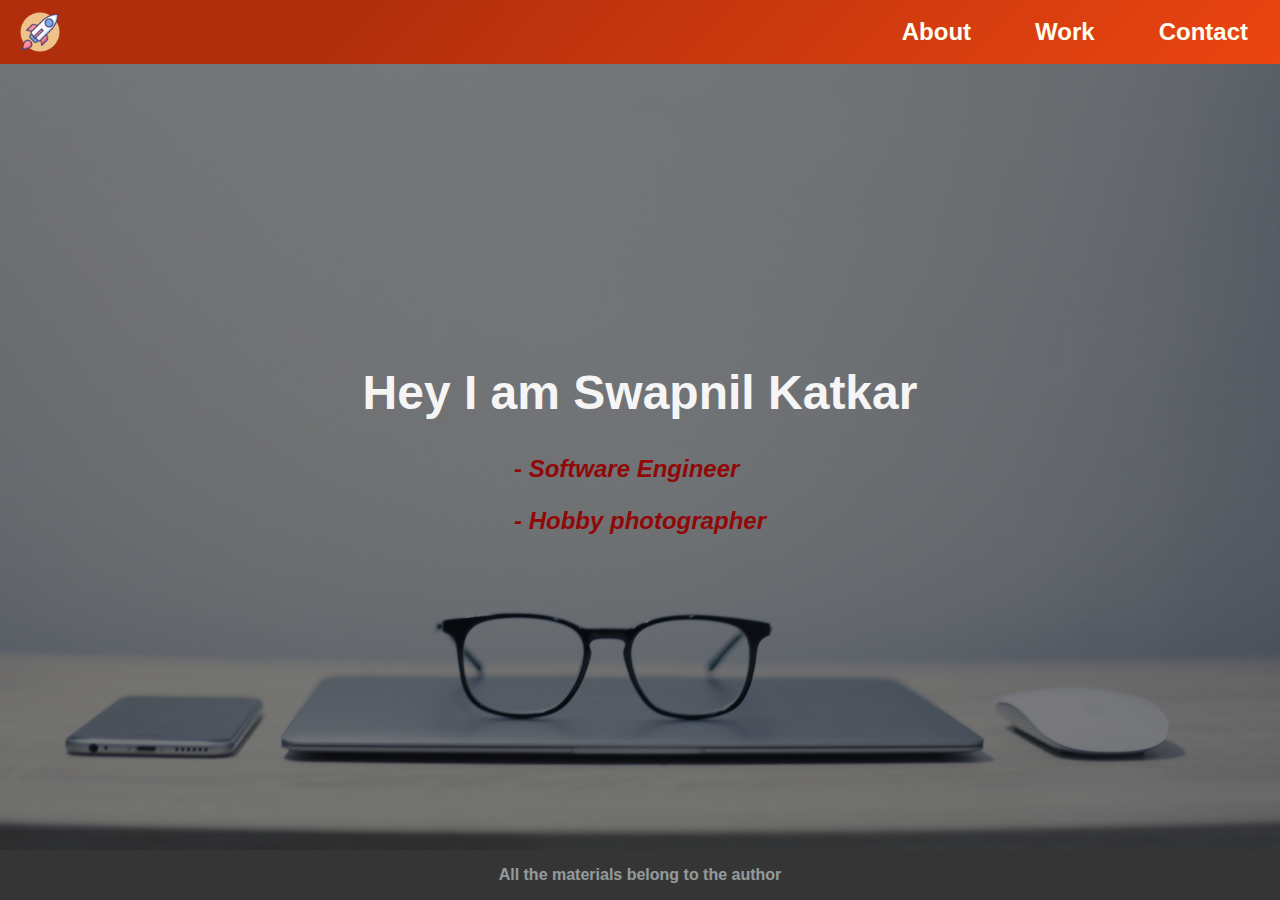
<file: index.html>
<!DOCTYPE html>
<html lang="en">

    <head>
        <meta charset="UTF-8">
        <meta name="viewport" content="width=device-width, initial-scale=1.0">
        <meta http-equiv="X-UA-Compatible" content="ie=edge">
        <link rel="shortcut icon" href="images/resume.png">
        <title>Personal portfolio</title>
        <link href="https://fonts.googleapis.com/css?family=Anton|Montserrat:400,700" rel="stylesheet">
        <link rel="stylesheet" href="shared.css">
        <link rel="stylesheet" href="main.css">
    </head>

    <body onresize="screen_resize()">
        <div class="backdrop"></div>
        <header class="main-header">
            <div>
                <button class="toggle-button">
                    <span class="toggle-button__bar"></span>
                    <span class="toggle-button__bar"></span>
                    <span class="toggle-button__bar"></span>
                </button>
                <a href="index.html" class="main-header__brand">
                    <img src="images/resume.png" alt="myResume">
                </a>
            </div>
            <!-- <div class="app-menu">
                <a href="index.html" class="menu_link">About</a>
                <a href="./work/index.html" class="menu_link">Work</a>
                <a href="./contact/index.html" class="menu_link">Contact</a>
            </div> -->
            <nav class="main-nav">
                <ul class="main-nav__items">
                    <li class="main-nav__item">
                        <a href="index.html" class="menu_link">About</a>
                    </li>
                    <li class="main-nav__item">
                        <a href="./work/index.html" class="menu_link">Work</a>
                    </li>
                    <li class="main-nav__item">
                        <a href="./contact/index.html" class="menu_link">Contact</a>
                    </li>
                </ul>
            </nav>
        </header>
        <nav class="mobile-nav">
            <ul class="mobile-nav__items">
                <li class="mobile-nav__item">
                    <img src="images/resume.png" style="height: 5rem;"/>
                </li>
                <li class="mobile-nav__item">
                    <a href="./index.html">About</a>
                </li>
                <li class="mobile-nav__item">
                    <a href="work/index.html">Work</a>
                </li>
                <li class="mobile-nav__item">
                    <a href="contact/index.html">Contact</a>
                </li>
            </ul>
        </nav>
        <main>
            <div class="hero-image">
                <div class="main__content">
                    <div class="user-name">Hey I am Swapnil Katkar</div>
                    <div class="job-position">
                        <p>- Software Engineer</p>
                        <p>- Hobby photographer</p>
                    </div>
                </div>
            </div>
        </main>
        <footer class="main-footer">
            <!-- <a href="#">Support</a>
            <a href="#">Contact Us</a> -->
            <p style="color: azure;opacity: 0.5;"> All the materials belong to the author</p>
        </footer>
        <script src="shared.js"></script>
    </body>

</html>
</file>
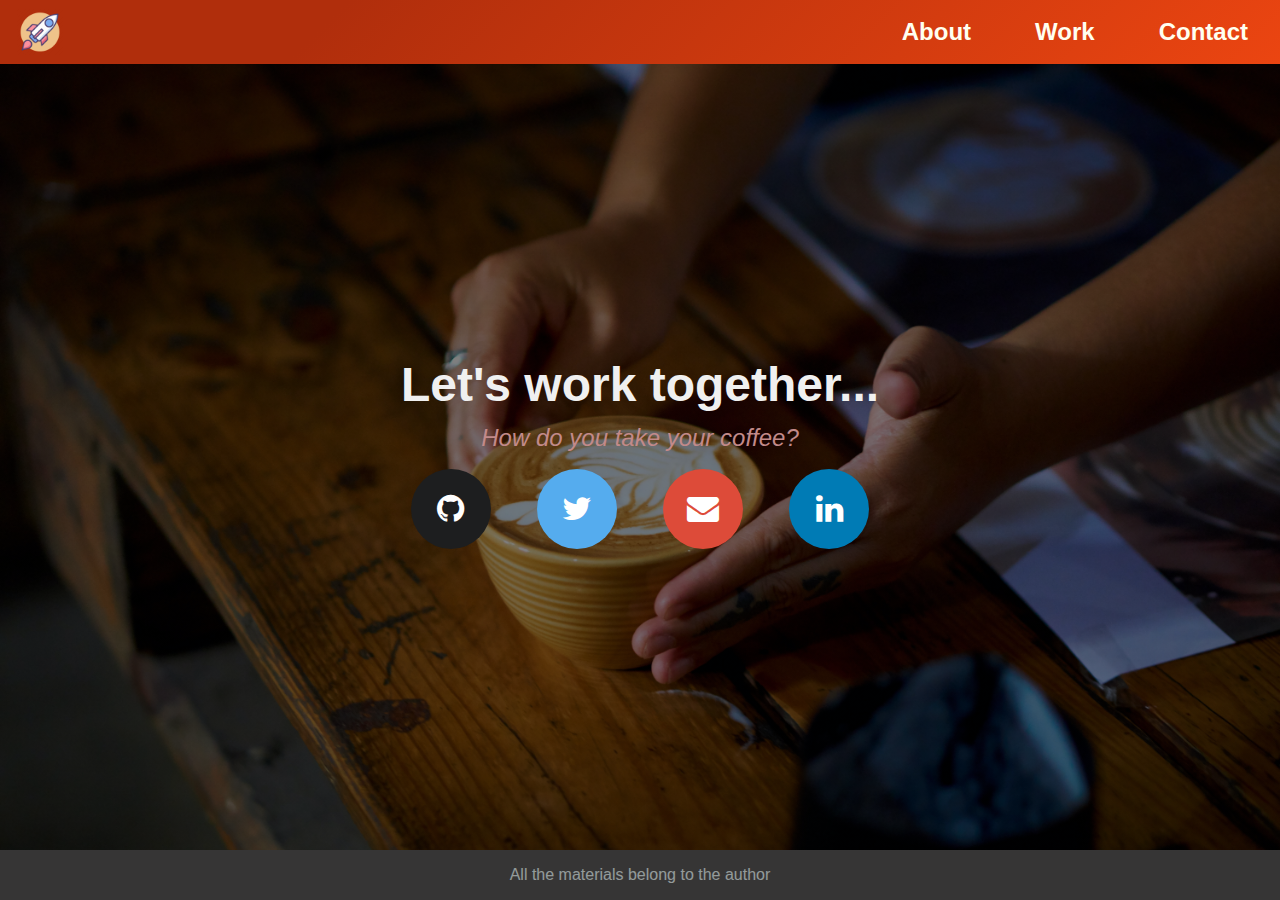
<file: contact/index.html>
<!DOCTYPE html>
<html lang="en">

    <head>
        <meta charset="UTF-8">
        <meta name="viewport" content="width=device-width, initial-scale=1.0">
        <meta http-equiv="X-UA-Compatible" content="ie=edge">
        <link rel="shortcut icon" href="../images/resume.png">
        <title>Personal portfolio</title>
        <link href="https://fonts.googleapis.com/css?family=Anton|Montserrat:400,700" rel="stylesheet">
        <link rel="stylesheet" href="https://cdnjs.cloudflare.com/ajax/libs/font-awesome/4.7.0/css/font-awesome.min.css">
        <link rel="stylesheet" href="../shared.css">
        <link rel="stylesheet" href="contact.css">
    </head>

    <body>
        <div class="backdrop"></div>
        <header class="main-header">
            <div>
                <button class="toggle-button">
                    <span class="toggle-button__bar"></span>
                    <span class="toggle-button__bar"></span>
                    <span class="toggle-button__bar"></span>
                </button>
                <a href="../index.html" class="main-header__brand">
                    <img src="../images/resume.png" alt="myResume">
                </a>
            </div>
            <!-- <div class="app-menu">
                <a href="../index.html" class="menu_link">About</a>
                <a href="./work/index.html" class="menu_link">Work</a>
                <a href="index.html" class="menu_link">Contact</a>
            </div> -->
            <nav class="main-nav">
                <ul class="main-nav__items">
                    <li class="main-nav__item">
                        <a href="../index.html" class="menu_link">About</a>
                    </li>
                    <li class="main-nav__item">
                        <a href="../work/index.html" class="menu_link">Work</a>
                    </li>
                    <li class="main-nav__item">
                        <a href="index.html" class="menu_link">Contact</a>
                    </li>
                </ul>
            </nav>
        </header>
        <nav class="mobile-nav">
            <ul class="mobile-nav__items">
                <li class="mobile-nav__item">
                    <img src="../images/resume.png" style="height: 5rem;"/>
                </li>
                <li class="mobile-nav__item">
                    <a href="../index.html" class="menu_link">About</a>
                </li>
                <li class="mobile-nav__item">
                    <a href="../work/index.html" class="menu_link">Work</a>
                </li>
                <li class="mobile-nav__item mobile-nav__item--cta">
                    <a href="index.html" class="menu_link">Contact</a>
                </li>
            </ul>
        </nav>
        <main>
            <div class="hero-image">
                <div class="main__content">
                    <div class="greeting__header">Let's work together...</div>
                    <div class="greeting__main">How do you take your coffee?</div>
                    <ul class="contact__links">
                        <li class="contact__link">
                            <a href="https://github.com/skatkar" target="_blank" class="fa fa-github" title="GitHub"></a>
                        </li>
                        <li class="contact__link">
                            <a href="https://twitter.com/skatkar225" target="_blank" class="fa fa-twitter" title="Twitter"></a>
                        </li>
                        <li class="contact__link">
                            <a href="mailto:skatkar225@gmail.com" target="_blank" class="fa fa-envelope" title="Email"></a>
                        </li>
                        <li class="contact__link">
                            <a href="https://linkedin.com/in/skatkar225" target="_blank" class="fa fa-linkedin" title="LinkedIn"></a>
                        </li>
                    </ul>
                </div>
            </div>
        </main>
        <footer class="main-footer">
            <!-- <a href="#">Support</a>
            <a href="#">Contact Us</a> -->
            <p style="color: azure;opacity: 0.5;"> All the materials belong to the author</p>
        </footer>
        <script src="../shared.js"></script>
    </body>

</html>
</file>
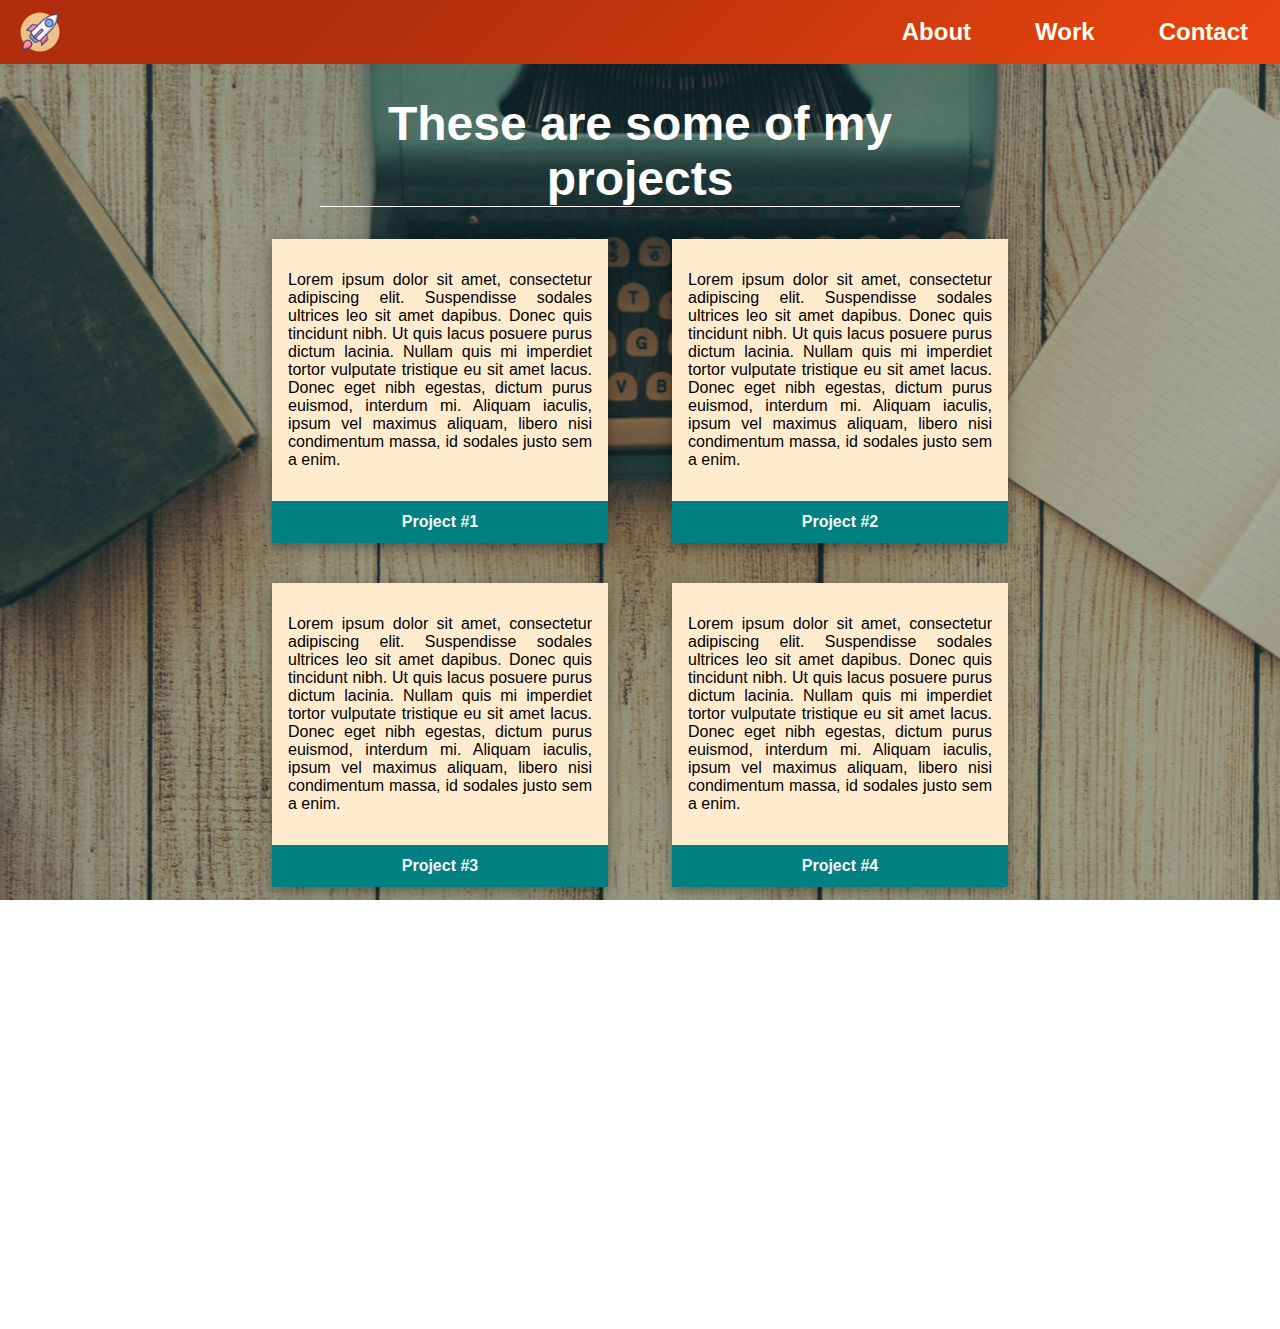
<file: work/index.html>
<!-- https://www.jamf.com/products/jamf-pro/ -->
<!DOCTYPE html>
<html lang="en">

    <head>
        <meta charset="UTF-8">
        <meta name="viewport" content="width=device-width, initial-scale=1.0">
        <meta http-equiv="X-UA-Compatible" content="ie=edge">
        <link rel="shortcut icon" href="../images/resume.png">
        <title>Personal portfolio</title>
        <link href="https://fonts.googleapis.com/css?family=Anton|Montserrat:400,700" rel="stylesheet">
        <link rel="stylesheet" href="../shared.css">
        <link rel="stylesheet" href="work.css">
    </head>

    <body onresize="screen_resize()">
        <div class="backdrop"></div>
        <header class="main-header">
            <div>
                <button class="toggle-button">
                    <span class="toggle-button__bar"></span>
                    <span class="toggle-button__bar"></span>
                    <span class="toggle-button__bar"></span>
                </button>
                <a href="../index.html" class="main-header__brand">
                    <img src="../images/resume.png" alt="myResume">
                </a>
            </div>
            <!-- <div class="app-menu">
                <a href="index.html" class="menu_link">About</a>
                <a href="./work/index.html" class="menu_link">Work</a>
                <a href="./contact/index.html" class="menu_link">Contact</a>
            </div> -->
            <nav class="main-nav">
                <ul class="main-nav__items">
                    <li class="main-nav__item">
                        <a href="../index.html" class="menu_link">About</a>
                    </li>
                    <li class="main-nav__item">
                        <a href="index.html" class="menu_link">Work</a>
                    </li>
                    <li class="main-nav__item">
                        <a href="../contact/index.html" class="menu_link">Contact</a>
                    </li>
                </ul>
            </nav>
        </header>
        <nav class="mobile-nav">
            <ul class="mobile-nav__items">
                <li class="mobile-nav__item">
                    <img src="../images/resume.png" style="height: 5rem;"/>
                </li>
                <li class="mobile-nav__item">
                    <a href="../index.html" class="menu_link">About</a>
                </li>
                <li class="mobile-nav__item">
                    <a href="index.html" class="menu_link">Work</a>
                </li>
                <li class="mobile-nav__item">
                    <a href="../contact/index.html" class="menu_link">Contact</a>
                </li>
            </ul>
        </nav>
        <main>
            <div class="hero-image">
                <div class="main-content">
                    <h2 class="projects-section-header">These are some of my projects</h2>
                    <div class="main-content__items">
                        <ul class="main-content__item">
                            <li>
                                <p>Lorem ipsum dolor sit amet, consectetur adipiscing elit. Suspendisse sodales ultrices leo sit amet dapibus. 
                                    Donec quis tincidunt nibh. Ut quis lacus posuere purus dictum lacinia. Nullam quis mi imperdiet tortor vulputate tristique eu sit amet lacus. 
                                    Donec eget nibh egestas, dictum purus euismod, interdum mi. Aliquam iaculis, 
                                    ipsum vel maximus aliquam, libero nisi condimentum massa, id sodales justo sem a enim. 
                                </p>
                            </li>
                            <li><a href="" target="_blank" class="main-content__item--link">Project #1</a></li>
                        </ul>
                        <ul class="main-content__item">
                            <li>
                                <p>Lorem ipsum dolor sit amet, consectetur adipiscing elit. Suspendisse sodales ultrices leo sit amet dapibus. 
                                    Donec quis tincidunt nibh. Ut quis lacus posuere purus dictum lacinia. Nullam quis mi imperdiet tortor vulputate tristique eu sit amet lacus. 
                                    Donec eget nibh egestas, dictum purus euismod, interdum mi. Aliquam iaculis, 
                                    ipsum vel maximus aliquam, libero nisi condimentum massa, id sodales justo sem a enim. 
                                </p>
                            </li>
                            <li><a href="" target="_blank" class="main-content__item--link">Project #2</a></li>
                        </ul>
                        <ul class="main-content__item">
                            <li>
                                <p>Lorem ipsum dolor sit amet, consectetur adipiscing elit. Suspendisse sodales ultrices leo sit amet dapibus. 
                                    Donec quis tincidunt nibh. Ut quis lacus posuere purus dictum lacinia. Nullam quis mi imperdiet tortor vulputate tristique eu sit amet lacus. 
                                    Donec eget nibh egestas, dictum purus euismod, interdum mi. Aliquam iaculis, 
                                    ipsum vel maximus aliquam, libero nisi condimentum massa, id sodales justo sem a enim. 
                                </p>
                            </li>
                            <li><a href="" target="_blank" class="main-content__item--link">Project #3</a></li>
                        </ul>
                        <ul class="main-content__item">
                            <li>
                                <p>Lorem ipsum dolor sit amet, consectetur adipiscing elit. Suspendisse sodales ultrices leo sit amet dapibus. 
                                    Donec quis tincidunt nibh. Ut quis lacus posuere purus dictum lacinia. Nullam quis mi imperdiet tortor vulputate tristique eu sit amet lacus. 
                                    Donec eget nibh egestas, dictum purus euismod, interdum mi. Aliquam iaculis, 
                                    ipsum vel maximus aliquam, libero nisi condimentum massa, id sodales justo sem a enim. 
                                </p>
                            </li>
                            <li><a href="" target="_blank" class="main-content__item--link">Project #4</a></li>
                        </ul>
                        <ul class="main-content__item">
                            <li>
                                <p>Lorem ipsum dolor sit amet, consectetur adipiscing elit. Suspendisse sodales ultrices leo sit amet dapibus. 
                                    Donec quis tincidunt nibh. Ut quis lacus posuere purus dictum lacinia. Nullam quis mi imperdiet tortor vulputate tristique eu sit amet lacus. 
                                    Donec eget nibh egestas, dictum purus euismod, interdum mi. Aliquam iaculis, 
                                    ipsum vel maximus aliquam, libero nisi condimentum massa, id sodales justo sem a enim. 
                                </p>
                            </li>
                            <li><a href="" target="_blank" class="main-content__item--link">Project #5</a></li>
                        </ul>
                        <ul class="main-content__item">
                            <li>
                                <p>Lorem ipsum dolor sit amet, consectetur adipiscing elit. Suspendisse sodales ultrices leo sit amet dapibus. 
                                    Donec quis tincidunt nibh. Ut quis lacus posuere purus dictum lacinia. Nullam quis mi imperdiet tortor vulputate tristique eu sit amet lacus. 
                                    Donec eget nibh egestas, dictum purus euismod, interdum mi. Aliquam iaculis, 
                                    ipsum vel maximus aliquam, libero nisi condimentum massa, id sodales justo sem a enim. 
                                </p>
                            </li>
                            <li><a href="" target="_blank" class="main-content__item--link">Project #6</a></li>
                        </ul>
                    </div>
                </div>
            </div>
        </main>
        <footer class="main-footer">
            <p style="color: azure;opacity: 0.5;"> All the materials belong to the author</p>
        </footer>
        <script src="../shared.js"></script>
    </body>

</html>
</file>
<file: shared.css>
* {
    box-sizing: border-box;
}

html, body {
    height: 100%;
    width: 100%;
    margin: 0px;
    padding: 0px;
    overflow-x: hidden;
}

body {
    font-family: Verdana, Geneva, Tahoma, sans-serif;
    display: grid;
    grid-template-rows: 4rem auto fit-content(3rem);
    grid-template-areas: "header"
                        "main"
                        "footer";
    /* height: 100%; */
    
    /* If this value is not set then there will be a small whitespace along all the direction 
     * That will be the default margin: 8px  
     */
    /* margin: 1px;  */
}

.backdrop {
    position: fixed;
    display: none;
    top: 0;
    left: 0;
    z-index: 100;
    width: 100vw;
    height: 100vh;
    background: rgba(0, 0, 0, 0.5);
}

.main-header {
    grid-area: header;
    /* background: #be3144; */
    background-color: #eb4511;
    background-image: linear-gradient(315deg, #eb4511 0%, #b02e0c 74%);

    display: flex;
    justify-content: space-between;
    align-items: center;
}

.toggle-button {
    width: 3rem;
    background: transparent;
    border: none;
    cursor: pointer;
    padding-top: 0;
    padding-bottom: 0;
    vertical-align: middle;
}

.toggle-button:focus {
    outline: none;
}

.toggle-button__bar {
    width: 100%;
    height: 0.3rem;
    background: rgb(223, 223, 236);
    display: block;
    margin: 0.6rem 0;
}

main {
    grid-area: main;
    background-color: #303841;
    /* border-bottom: 0.25rem solid #be3144; */
}

/* .main-header__brand {
    text-decoration: none;
    font-weight: bold;
    display: inline-block;
    vertical-align: middle;
} */

.main-header__brand img {
    height: 3rem;
    vertical-align: middle;
    margin: 1rem;
}

.main-footer {
    grid-area: footer;
    /* background: dimgrey; */
    background-color: rgb(54, 53, 53);
    
    padding: 0;
    display: flex;
    flex-direction: column;
    justify-content: center;
    align-items: center;
    
}

.main-nav {
    display: none;
}

.main-nav__items {
    list-style: none;
    display: flex;
}

.main-nav__items a:hover {
    background-color: khaki;
}

.mobile-nav {
    display: none;
    position: fixed;
    z-index: 101;
    top: 0;
    left: 0;
    background: white;
    width: 80%;
    height: 100vh;
}
  
.mobile-nav__items {
    width: 90%;
    height: 100%;
    list-style: none;
    margin: 0 auto;
    padding: 0;
    display: flex;
    flex-direction: column;
    justify-content: center;
    align-items: center;
}
  
.mobile-nav__item {
    margin: 2rem 0;
}
  
.mobile-nav__item a {
    font-size: 1.5rem;
    color: black;
    text-decoration: none;
    font-weight: bold;
}

.app-menu {
    display: none;
}

.main-footer a {
    margin: 0.3rem 0;
}

.main-nav__items a {
    text-decoration: none;
    color: ivory;
    font-weight: bold;
    
}

a:hover {
    color: blueviolet;
    text-decoration: underline;
    transform: scale(1.05);
}

.menu_link {
    padding: 2rem;
    font-size: 1.5rem;
}

.menu_link:hover {
    text-decoration: none;
}

.app-menu a:hover {
    background-color: khaki;
}

.open {
    display: block !important;
}
@media (min-width: 40rem) {
    .toggle-button {
        display: none;
    }

    .app-menu {
        display: flex;
        justify-content: space-around;
        width: 25%;
        /* margin-right: 1rem; */
    }

    .main-nav {
        display: flex;
    }

    .main-footer {
        flex-direction: row;
    }

    .main-footer a {
        margin: 0 0.5rem;
        
    }
}
</file>
<file: main.css>
.hero-image {
    background-image: linear-gradient(rgba(0, 0, 0, 0.5), rgba(0, 0, 0, 0.5)), url("images/desk.jpg");
    height: 100%;
    background-position: center;
    background-repeat: no-repeat;
    background-size: cover;
    position: relative;
}

p {
    font-weight: bold;
}

.app-logo {
    height: 2.5rem;
    vertical-align: middle;
}

.main__content {
    display: flex;
    flex-direction: column;
    justify-content: center;
    align-items: center;
    height: 100%;
    width: 100vw;
}

.main-footer {
    /* display: none; */
}
.user-name{
    font-weight: bold;
    color: whitesmoke;
    font-size: 3rem;
    line-height: 1.6;
    text-align: center;
}

.job-position {
    font-size: 1.5rem;
    font-style: italic;
    color:rgb(144, 8, 8);
    /* position: absolute;
    right: -12rem; */
}
</file>
<file: contact/contact.css>
.hero-image {
    background-image: linear-gradient(rgba(0, 0, 0, 0.5), rgba(0, 0, 0, 0.5)), url("../images/coffee5.jpg");
    height: 100%;
    background-position: center;
    background-repeat: no-repeat;
    background-size: cover;
    position: relative;
  }

.main__content {
    display: flex;
    flex-direction: column;
    justify-content: center;
    align-items: center;
    height: 100%;
    width: 100vw;
}

.main-footer {
    /* display: none; */
}

.greeting__header{
    font-weight: bold;
    color: #f0f0f0;
    font-size: 3rem;
    line-height: 1.6;
}

.greeting__main {
    font-size: 1.5rem;
    font-style: italic;
    color:rgb(194, 138, 138);
}

.contact__links {
    list-style: none;
    padding: 0%;
}

.contact__links a:hover {
    text-decoration: none;
    cursor: pointer;
} 

.contact__link {
    display: inline-block;
    margin: 0 1rem;
}

.fa {
    padding: 0.5rem;
    font-size: 1.2rem;
    /* width: 5rem;
    height: 5rem; */
    text-align: center;
    text-decoration: none;
    margin: 0.1rem 0.3rem;
    border-radius: 50%;
}

.fa:hover {
    opacity: 0.7;
}

.fa span {
    display: none;
}

.fa:hover span {
    border: #666 2px dotted;
    padding: 5px 20px 5px 5px;
    display: block;
    z-index: 100;
    background: #e3e3e3;
    left: 0px;
    margin: 15px;
    width: 300px;
    position: absolute;
    top: 15px;
    text-decoration: none;
}


.fa-envelope {
    background: #dd4b39;
    color: white;
}

.fa-github {
    background: #1d1e1f;
    color: white;
}

.fa-twitter {
    background: #55ACEE;
    color: white;
}

.fa-linkedin {
    background: #007bb5;
    color: white;
}

@media (min-width: 40rem) {
    .fa {
        padding: 1.5rem;
        font-size: 2rem;
        width: 5rem;
        height: 5rem;
    }
}
</file>
<file: work/work.css>
.hero-image {
    background-image: linear-gradient(rgba(0, 0, 0, 0.3), rgba(0, 0, 0, 0.3)), url("../images/retro.jpg");
    height: 100%;
    background-position: center;
    background-repeat: no-repeat;
    background-size: cover;
    position: relative;
}

.main-content {
    padding: 2rem 0;
}
.main-content__items {
    display: grid;
    /* grid-template-columns: repeat(3, 30%); */
    grid-template-columns: repeat(auto-fit, minmax(20rem, 1fr));
    grid-row-gap: 0.5rem;
    grid-column-gap: 2rem;
    text-align: justify;
    align-content: center;
    justify-content: center;
    width: 60%;
    margin: 1rem auto auto auto;
}

.main-content{
    display: flex;
    flex-direction: column;
    justify-content: center;
    align-items: center;
}

.main-content__item {
    background-color: blanchedalmond;
    padding: 0;
    list-style: none;
    display: flex;
    flex-direction: column;
    justify-content: center;
    box-shadow: 0 4px 8px 0 rgba(2, 2, 2, 0.2), 0 6px 20px 0 rgba(5, 5, 5, 0.19);
    margin: 1rem;
}

.main-content__item:hover{
    opacity: 0.8;
    transform: scale(1.05);
    cursor: pointer;
}

/* .main-content__item:hover a {
    font-size: 1.5rem;
} */

.main-content__item li:nth-child(1){
    padding: 1rem;
}

.main-content__item li:nth-child(1):hover {
    opacity: 0.8;
}

.main-content__item li:nth-child(2) {
    background-color: teal;
    width: 100%;
    text-align: center;
    padding: 0.75rem 2rem;
    font-weight: bold;
    
}

.main-content__item li:nth-child(2) a {
    color: whitesmoke;
}

.main-content__item--link {
    /* background-color: teal;
    width: 100%; */
    
    text-decoration: none;
}

.projects-section-header {
    max-width: 40rem;
    margin: 0 auto auto auto;
    border-bottom: 0.1rem solid white;
    color: white;
    font-size: 2rem;
    font-weight: bold;
    text-align: center;
    width: 100%;
}

@media (min-width: 40rem) {
    .projects-section-header {
        font-size: 3rem;
    }
}
</file>
